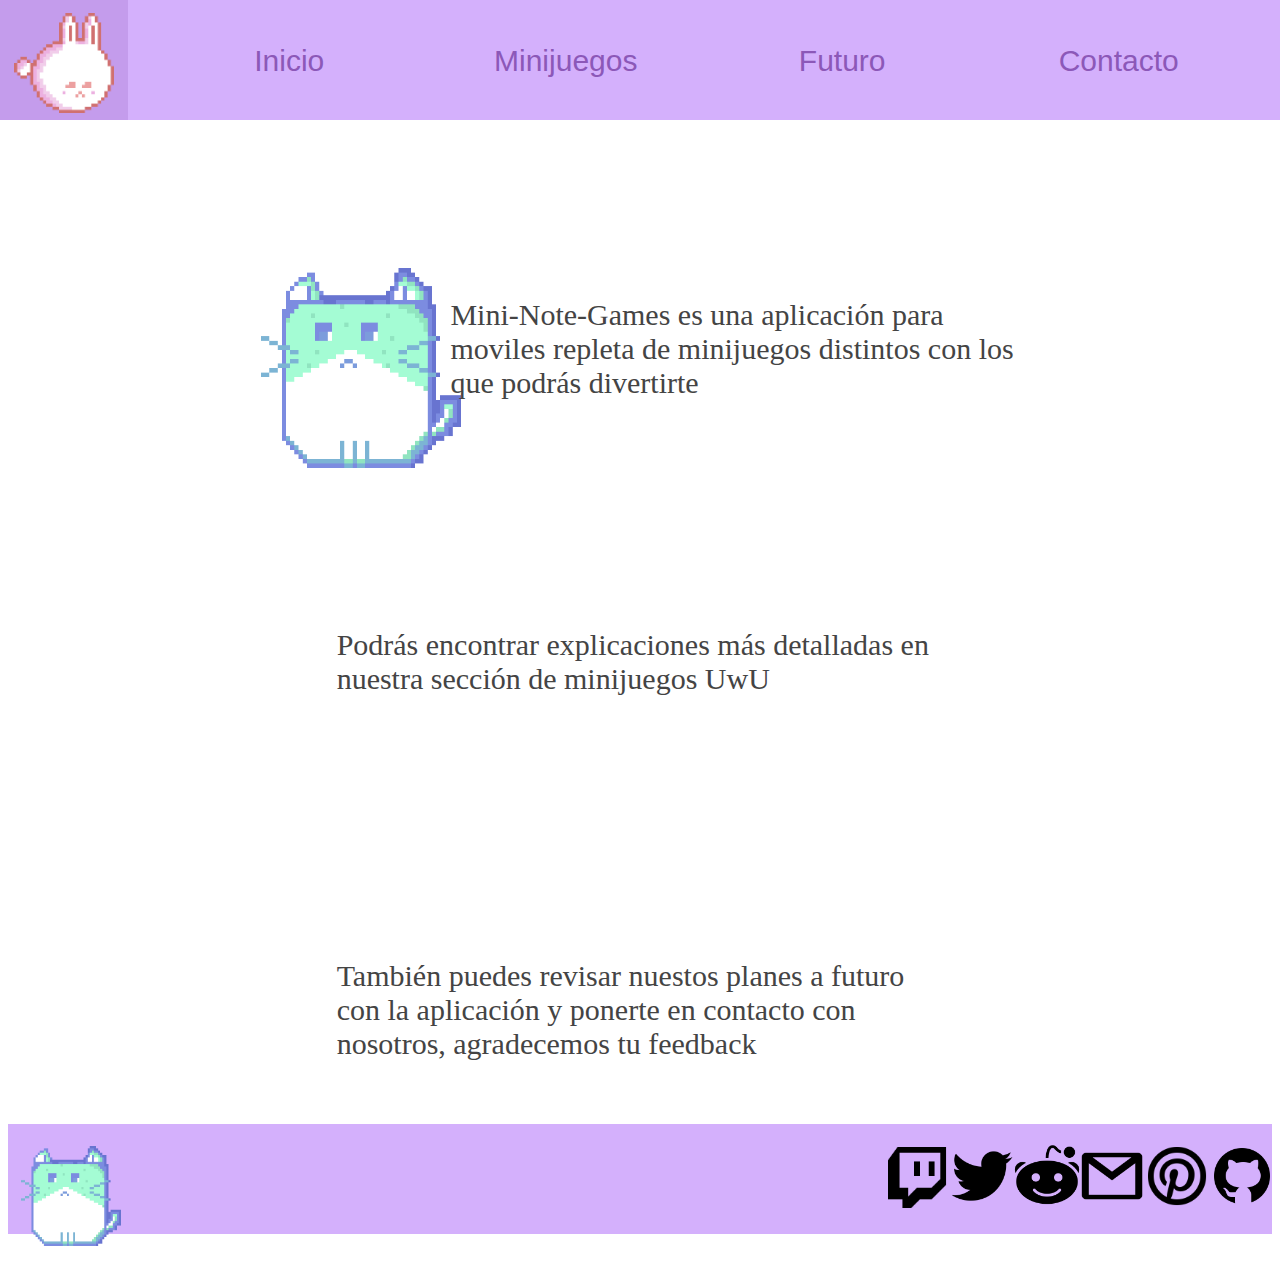
<file: index.html>
<!DOCTYPE html>
<html>
<head>
	<title>Mini-Note-Games</title>
	<link rel="stylesheet" href="stilo.css"></link>
</head>
<body>
	<div class="nav">
		<div class="logo">
			<a href="index.html"><img src="img/Conejito.png" alt="Logo" width="100" height="100"></a>
		</div>

		<ul class="ultop">
			<li class="litop"><p><a class="headLink" href="index.html">Inicio</a></p></li>
			<li class="litop"><p><a class="headLink" href="Minijuegos.html">Minijuegos</a></p></li>
			<li class="litop"><p><a class="headLink" href="Futuro.html">Futuro</a></p></li>
			<li class="litop"><p><a class="headLink" href="Contacto.html">Contacto</a></p></li>
		</ul>
	</div>
	
	<br><br><br><br><br><br>


	

	
	<div class="articulos">
	<div class="seccionDer">
		<img class ="ImgSec" src="img/gatico.png" alt="Logo">
		<p>Mini-Note-Games es una aplicación para moviles repleta de minijuegos distintos con los que podrás divertirte</p>	
	</div>
	<div class="seccion">
		<p></p>
		<p>Podrás encontrar explicaciones más detalladas en nuestra sección de minijuegos UwU</p>
		<p></p>
	</div>
	<div class="seccion">
		<p></p>
		<p>También puedes revisar nuestos planes a futuro con la aplicación y ponerte en contacto con nosotros, agradecemos tu feedback</p>	
		<p></p>
	</div>
	</div>



	<div class="footer">
		<div class="logo">
			<img src="img/gatico.png" alt="Logo" width="100" height="100">
		</div>

		
		<ul class="links">
			<p class="float_der"><a href="https://www.twitch.tv" target="_blank"><img src="img/twitch.png" alt="Logo" width="70" height="70"></a></p>
			<p class="float_der"><a href="https://twitter.com/home?lang=es" target="_blank"><img src="img/twitter.png" alt="Logo" width="70" height="70"></a></p>
			<p class="float_der"><a href="https://www.reddit.com" target="_blank"><img src="img/reddit.png" alt="Logo" width="70" height="70"></a></p>
			<p class="float_der"><a href="https://www.google.com/intl/es/gmail/about/" target="_blank"><img src="img/gmail.png" alt="Logo" width="70" height="70"></a></p>
			<p class="float_der"><a href="https://www.pinterest.ess" target="_blank"><img src="img/pinterest.png" alt="Logo" width="70" height="70"></a></p>
			<p class="float_der"><a href="https://github.com" target="_blank"><img src="img/githuh.png" alt="Logo" width="70" height="70"></a></p>
		</ul>
		
	</div>
	
</a>


</body>
</file>
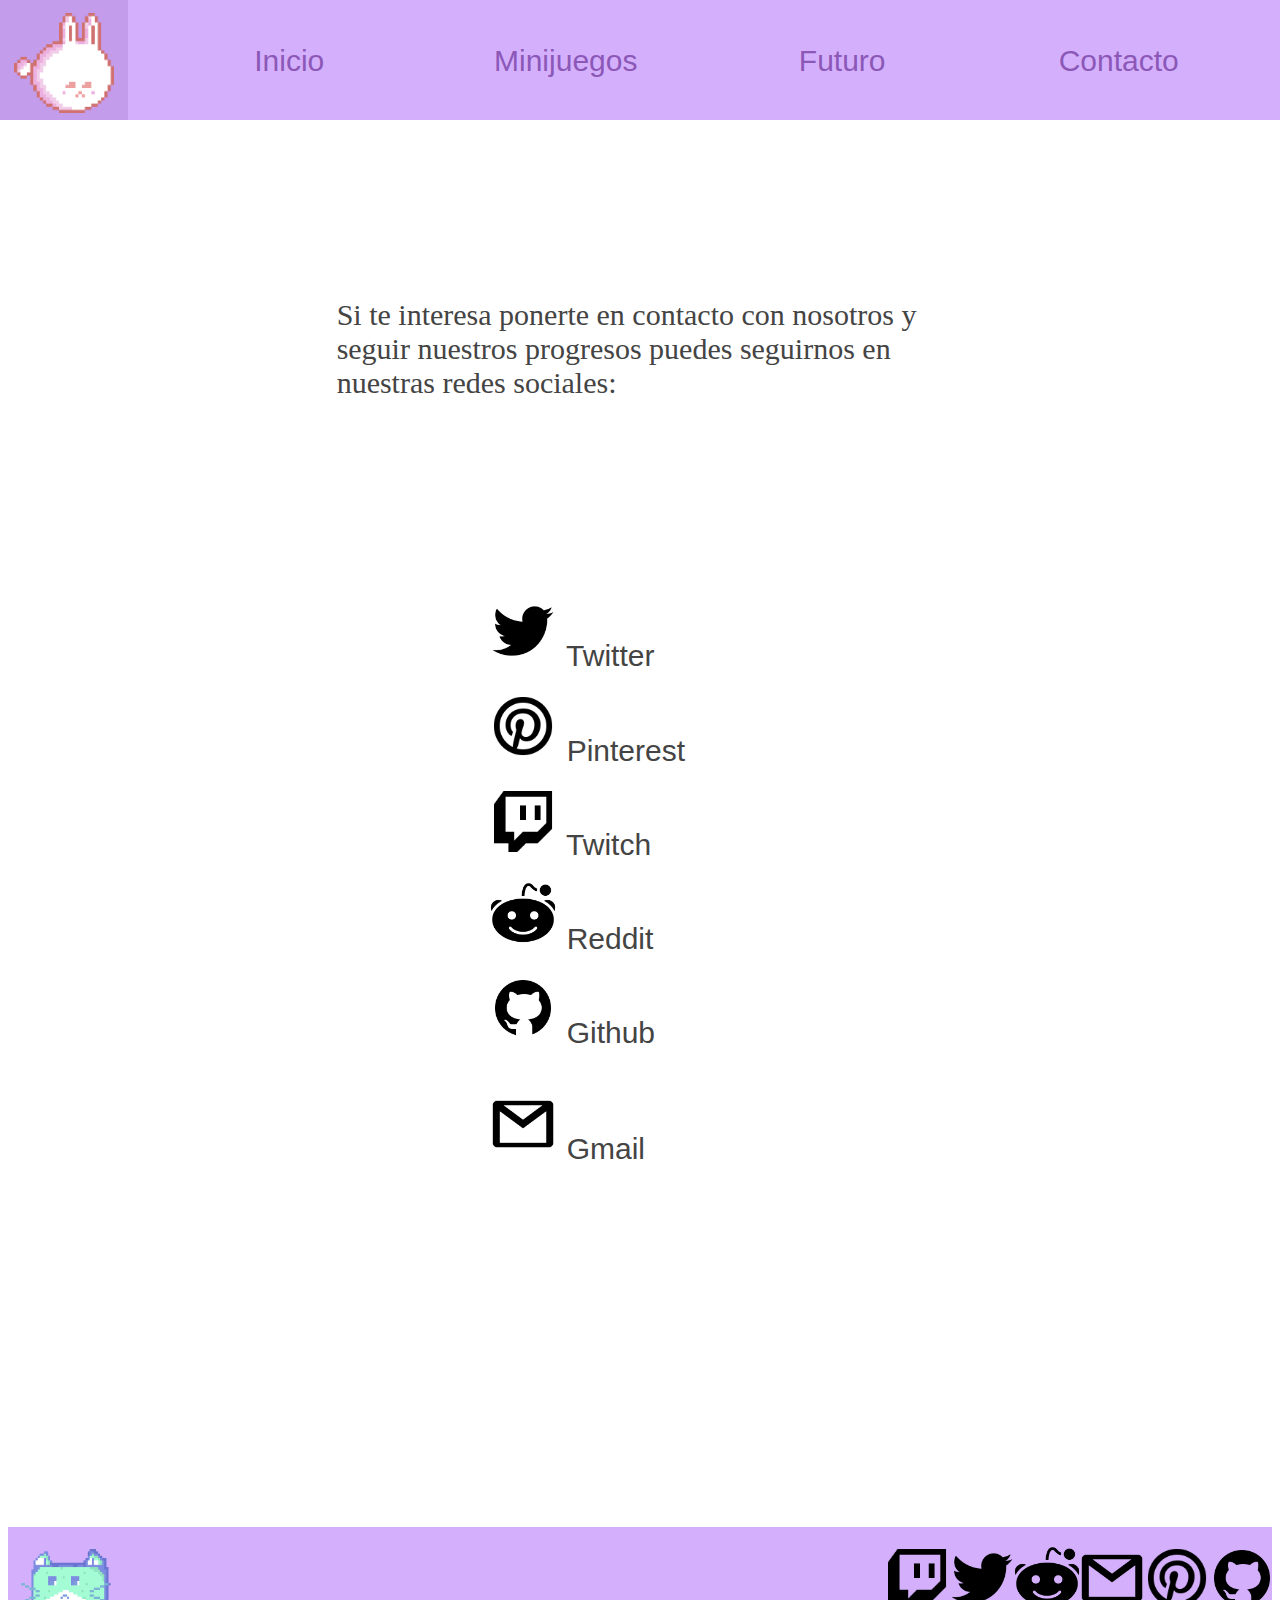
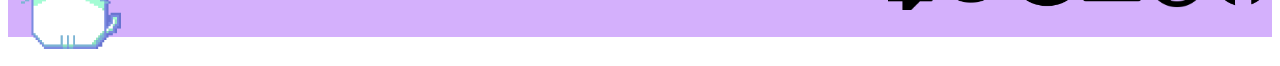
<file: Contacto.html>
<!DOCTYPE html>
<html>
<head>
	<title>Mini-Note-Games</title>
	<link rel="stylesheet" href="stilo.css"></link>
</head>
<body>
	<div class="nav">
		<div class="logo">
			<a href="index.html"><img src="img/Conejito.png" alt="Logo" width="100" height="100"></a>
		</div>

		<ul class="ultop">
			<li class="litop"><p><a class="headLink" href="index.html">Inicio</a></p></li>
			<li class="litop"><p><a class="headLink" href="Minijuegos.html">Minijuegos</a></p></li>
			<li class="litop"><p><a class="headLink" href="Futuro.html">Futuro</a></p></li>
			<li class="litop"><p><a class="headLink" href="Contacto.html">Contacto</a></p></li>
		</ul>
	</div>
	
	<br><br><br><br><br><br>


	

	
	<div class="articulos">
	<div class="seccion">
		<p></p>
		<p>Si te interesa ponerte en contacto con nosotros y seguir nuestros progresos puedes seguirnos en nuestras redes sociales:</p>	
		<p></p>
	</div>
	<div class="Cseccion">
		<p></p>
		<p><a href="https://twitter.com/home?lang=es" target="_blank"><img src="img/twitter.png" alt="Logo" width="70" height="70"></a><a href="https://twitter.com/home?lang=es" target="_blank">   Twitter</a></p>
		<p></p>
		<p></p>
		<p><a href="https://www.pinterest.ess" target="_blank"><img src="img/pinterest.png" alt="Logo" width="70" height="70"></a><a href="https://www.pinterest.ess" target="_blank">   Pinterest</a></p>
		<p></p>
		<p></p>
		<p><a href="https://www.twitch.tv" target="_blank"><img src="img/twitch.png" alt="Logo" width="70" height="70"><a href="https://www.twitch.tv" target="_blank">   Twitch</a></p>
		<p></p>
		<p></p>
		<p><a href="https://www.reddit.com" target="_blank"><img src="img/reddit.png" alt="Logo" width="70" height="70"></a><a href="https://www.reddit.com" target="_blank">   Reddit</a></p>
		<p></p>
		<p></p>
		<p><a href="https://github.com" target="_blank"><img src="img/githuh.png" alt="Logo" width="70" height="70"></a><a href="https://github.com" target="_blank">   Github</a></p>
		<p></p>
		<p></p>
		<p><a href="https://www.google.com/intl/es/gmail/about/" target="_blank"><img src="img/gmail.png" alt="Logo" width="70" height="70"></a><a href="https://www.google.com/intl/es/gmail/about/" target="_blank">   Gmail</a></p>
		<p></p>

	</div>
	<div class="seccion">
		<p></p>
		<p></p>	
		<p></p>
	</div>
	</div>



	<div class="footer">
		<div class="logo">
			<img src="img/gatico.png" alt="Logo" width="100" height="100">
		</div>

		
		<ul class="links">
			<p class="float_der"><a href="https://www.twitch.tv" target="_blank"><img src="img/twitch.png" alt="Logo" width="70" height="70"></a></p>
			<p class="float_der"><a href="https://twitter.com/home?lang=es" target="_blank"><img src="img/twitter.png" alt="Logo" width="70" height="70"></a></p>
			<p class="float_der"><a href="https://www.reddit.com" target="_blank"><img src="img/reddit.png" alt="Logo" width="70" height="70"></a></p>
			<p class="float_der"><a href="https://www.google.com/intl/es/gmail/about/" target="_blank"><img src="img/gmail.png" alt="Logo" width="70" height="70"></a></p>
			<p class="float_der"><a href="https://www.pinterest.ess" target="_blank"><img src="img/pinterest.png" alt="Logo" width="70" height="70"></a></p>
			<p class="float_der"><a href="https://github.com" target="_blank"><img src="img/githuh.png" alt="Logo" width="70" height="70"></a></p>
		</ul>
		
	</div>
	
</a>


</body>
</file>
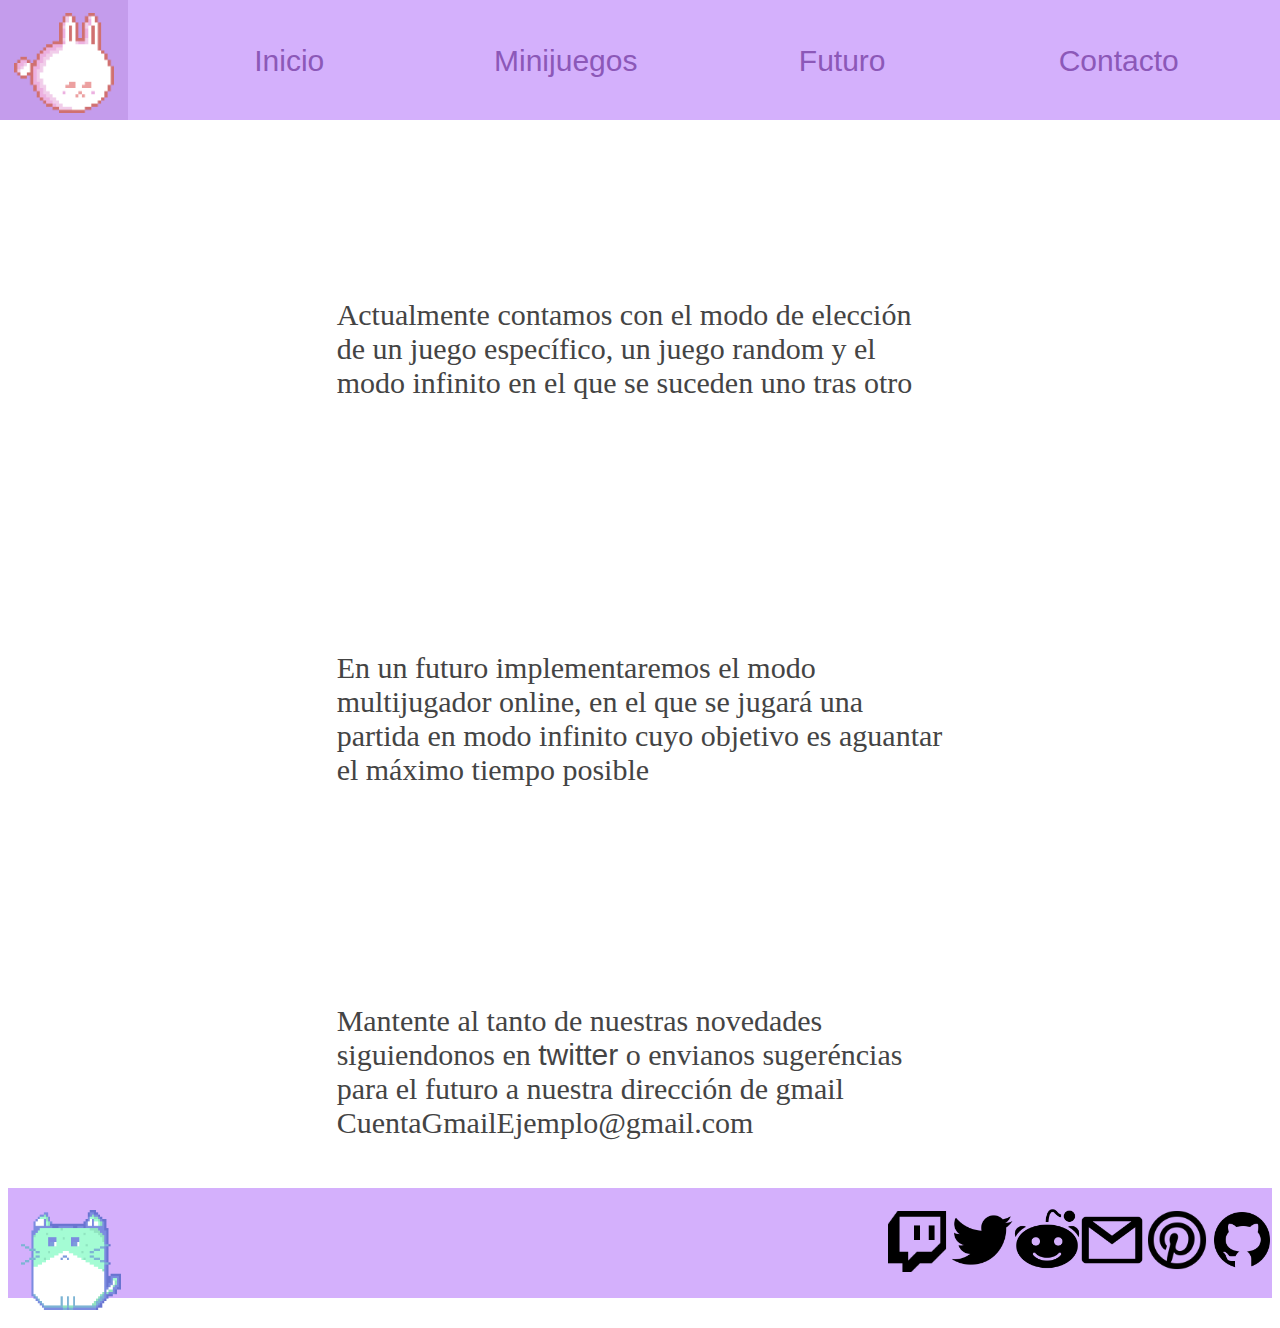
<file: Futuro.html>
<!DOCTYPE html>
<html>
<head>
	<title>Mini-Note-Games</title>
	<link rel="stylesheet" href="stilo.css"></link>
</head>
<body>
	<div class="nav">
		<div class="logo">
			<a href="index.html"><img src="img/Conejito.png" alt="Logo" width="100" height="100"></a>
		</div>

		<ul class="ultop">
			<li class="litop"><p><a class="headLink" href="index.html">Inicio</a></p></li>
			<li class="litop"><p><a class="headLink" href="Minijuegos.html">Minijuegos</a></p></li>
			<li class="litop"><p><a class="headLink" href="Futuro.html">Futuro</a></p></li>
			<li class="litop"><p><a class="headLink" href="Contacto.html">Contacto</a></p></li>
		</ul>
	</div>
	
	<br><br><br><br><br><br>


	

	
	<div class="articulos">
	<div class="seccion">
		<p></p>
		<p>Actualmente contamos con el modo de elección de un juego específico, un juego random y el modo infinito en el que se suceden uno tras otro</p>	
		<p></p>
	</div>
	<div class="seccion">
		<p></p>
		<p>En un futuro implementaremos el modo multijugador online, en el que se jugará una partida en modo infinito cuyo objetivo es aguantar el máximo tiempo posible<br></p>
		<p></p>
	</div>
	<div class="seccion">
		<p></p>
		<p>Mantente al tanto de nuestras novedades siguiendonos en <a href="https://twitter.com/home?lang=es" target="_blank">twitter</a> o envianos sugeréncias para el futuro a nuestra dirección de gmail CuentaGmailEjemplo@gmail.com</p>	
		<p></p>
	</div>
	</div>



	<div class="footer">
		<div class="logo">
			<img src="img/gatico.png" alt="Logo" width="100" height="100">
		</div>

		
		<ul class="links">
			<p class="float_der"><a href="https://www.twitch.tv" target="_blank"><img src="img/twitch.png" alt="Logo" width="70" height="70"></a></p>
			<p class="float_der"><a href="https://twitter.com/home?lang=es" target="_blank"><img src="img/twitter.png" alt="Logo" width="70" height="70"></a></p>
			<p class="float_der"><a href="https://www.reddit.com" target="_blank"><img src="img/reddit.png" alt="Logo" width="70" height="70"></a></p>
			<p class="float_der"><a href="https://www.google.com/intl/es/gmail/about/" target="_blank"><img src="img/gmail.png" alt="Logo" width="70" height="70"></a></p>
			<p class="float_der"><a href="https://www.pinterest.ess" target="_blank"><img src="img/pinterest.png" alt="Logo" width="70" height="70"></a></p>
			<p class="float_der"><a href="https://github.com" target="_blank"><img src="img/githuh.png" alt="Logo" width="70" height="70"></a></p>
		</ul>
		
	</div>
	
</a>


</body>
</file>
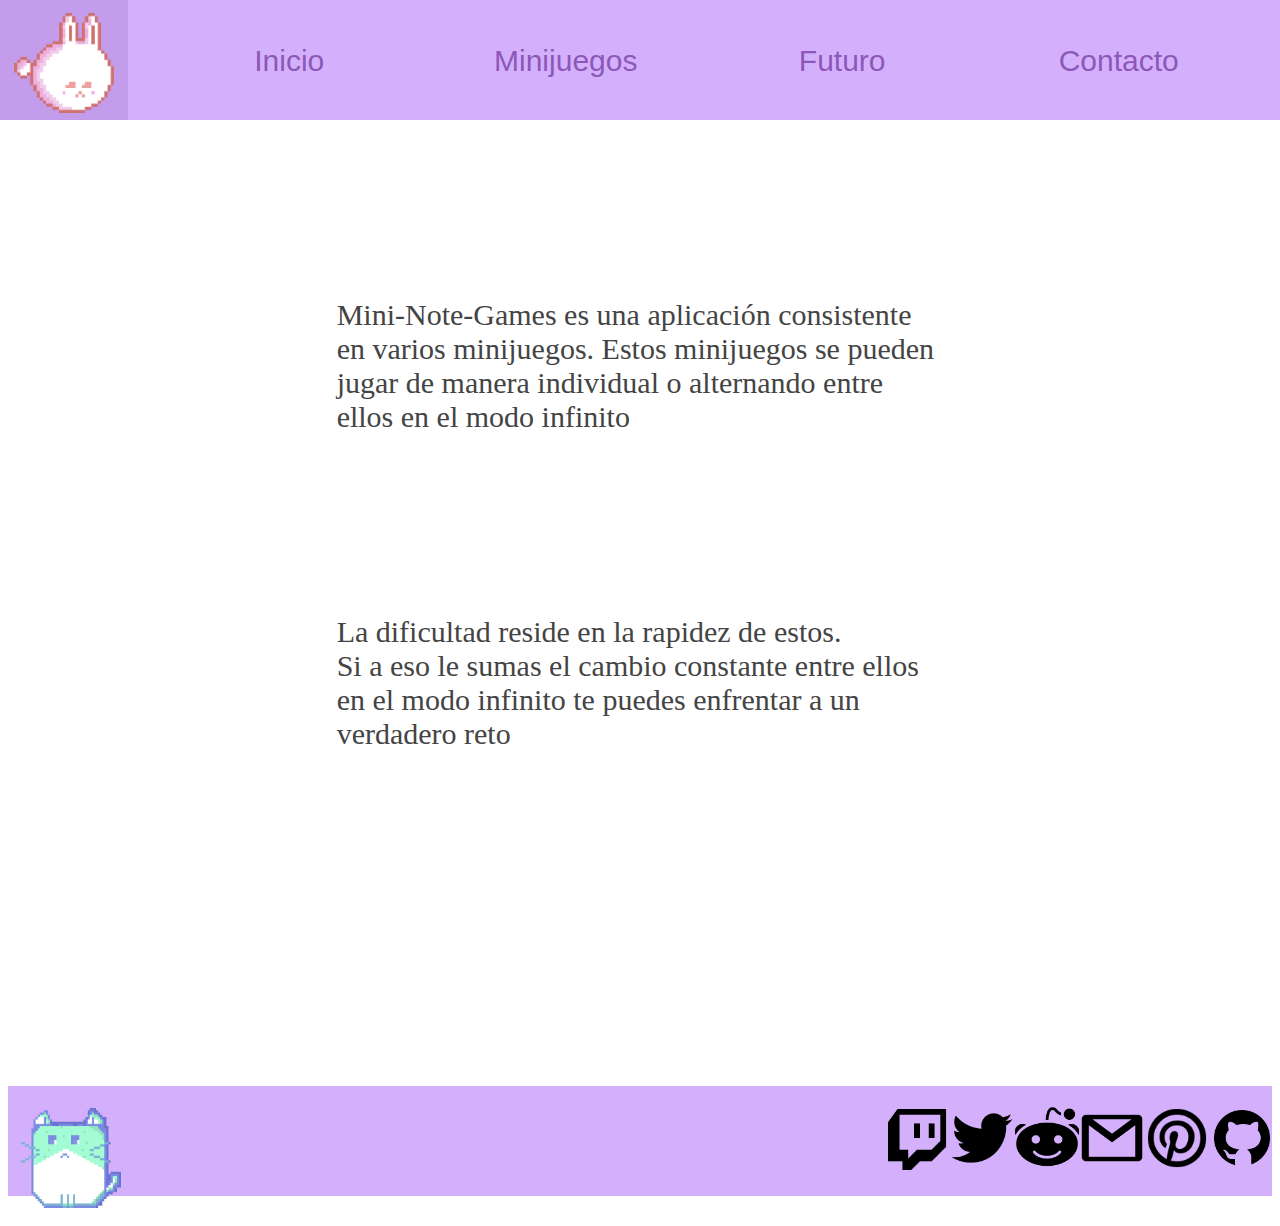
<file: Minijuegos.html>
<!DOCTYPE html>
<html>
<head>
	<title>Mini-Note-Games</title>
	<link rel="stylesheet" href="stilo.css"></link>
</head>
<body>
	<div class="nav">
		<div class="logo">
			<a href="index.html"><img src="img/Conejito.png" alt="Logo" width="100" height="100"></a>
		</div>

		<ul class="ultop">
			<li class="litop"><p><a class="headLink" href="index.html">Inicio</a></p></li>
			<li class="litop"><p><a class="headLink" href="Minijuegos.html">Minijuegos</a></p></li>
			<li class="litop"><p><a class="headLink" href="Futuro.html">Futuro</a></p></li>
			<li class="litop"><p><a class="headLink" href="Contacto.html">Contacto</a></p></li>
		</ul>
	</div>
	
	<br><br><br><br><br><br>


	

	
	<div class="articulos">
	<div class="seccion">
		<p></p>
		<p>Mini-Note-Games es una aplicación consistente en varios minijuegos. Estos minijuegos se pueden jugar de manera individual o alternando entre ellos en el modo infinito</p>	
		<p></p>
	</div>
	<div class="seccion">
		<p></p>
		<p>La dificultad reside en la rapidez de estos.<br> Si a eso le sumas el cambio constante entre ellos en el modo infinito te puedes enfrentar a un verdadero reto</p>
		<p></p>
	</div>
	<div class="seccion">
		<p></p>
		<p></p>	
		<p></p>
	</div>
	</div>



	<div class="footer">
		<div class="logo">
			<img src="img/gatico.png" alt="Logo" width="100" height="100">
		</div>

		
		<ul class="links">
			<p class="float_der"><a href="https://www.twitch.tv" target="_blank"><img src="img/twitch.png" alt="Logo" width="70" height="70"></a></p>
			<p class="float_der"><a href="https://twitter.com/home?lang=es" target="_blank"><img src="img/twitter.png" alt="Logo" width="70" height="70"></a></p>
			<p class="float_der"><a href="https://www.reddit.com" target="_blank"><img src="img/reddit.png" alt="Logo" width="70" height="70"></a></p>
			<p class="float_der"><a href="https://www.google.com/intl/es/gmail/about/" target="_blank"><img src="img/gmail.png" alt="Logo" width="70" height="70"></a></p>
			<p class="float_der"><a href="https://www.pinterest.ess" target="_blank"><img src="img/pinterest.png" alt="Logo" width="70" height="70"></a></p>
			<p class="float_der"><a href="https://github.com" target="_blank"><img src="img/githuh.png" alt="Logo" width="70" height="70"></a></p>
		</ul>
		
	</div>
	
</a>


</body>
</file>
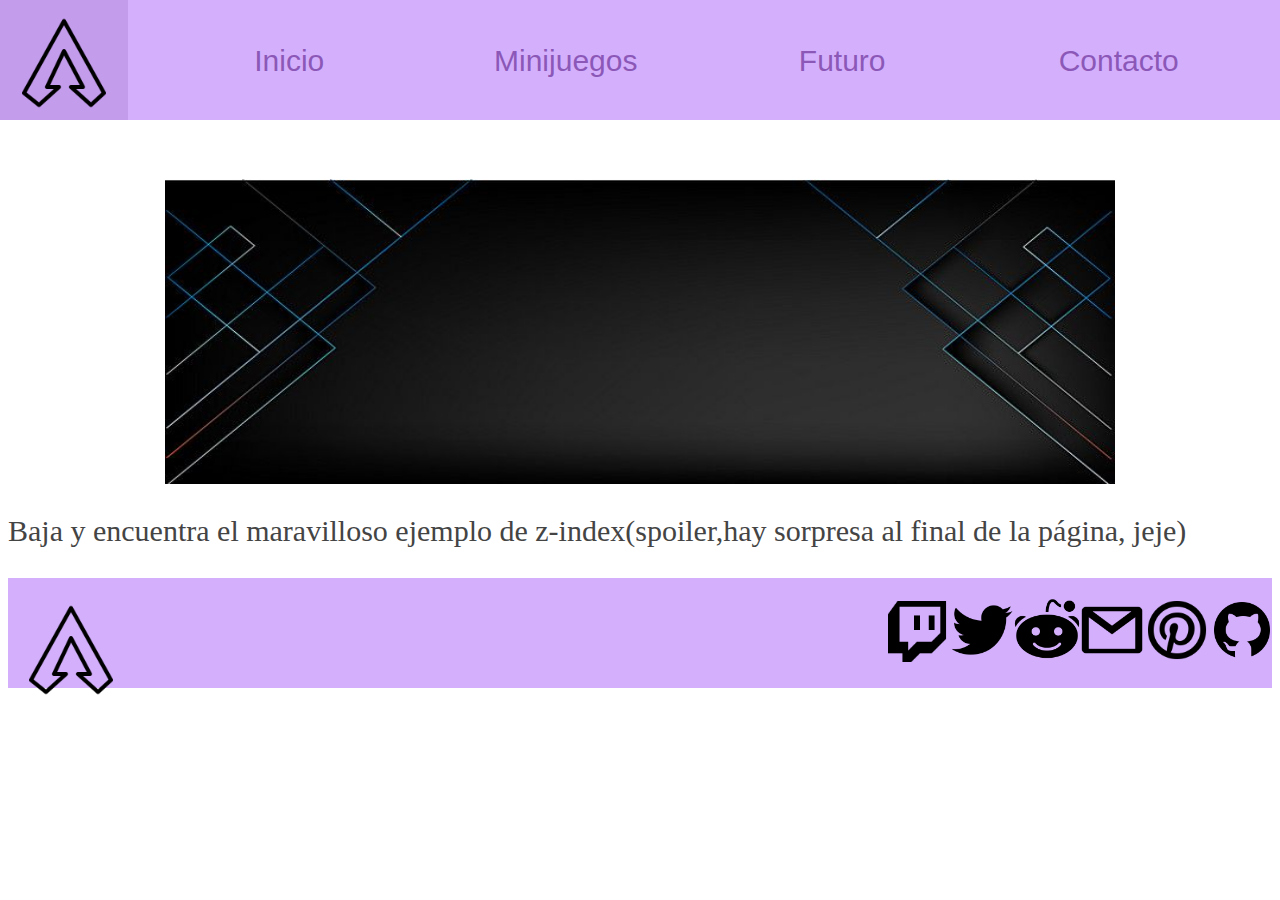
<file: zIndex.html>
<!DOCTYPE html>
<html>
<head>
	<title>Alvaro Urruela Gijon</title>
	<link rel="stylesheet" href="stilo.css"></link>
</head>
<body>
	<div class="nav">
		<div class="logo">
			<a href="index.html"><img src="img/logo.png" alt="Logo" width="100" height="100"></a>
		</div>

		<ul class="ultop">
			<li class="litop"><p><a class="headLink" href="index.html">Inicio</a></p></li>
			<li class="litop"><p>Minijuegos</p></li>
			<li class="litop"><p>Futuro</p></li>
			<li class="litop"><p>Contacto</p></li>
		</ul>
	</div>
	
	<br><br><br><br><br><br>


	

	<img class="banner" src="img/banner2.png" alt="Logo" width="950" height="305">

	<div class="rojo"></div>
	<div class="verde"></div>
	<div class="azul"></div>
	<div class="amarillo"></div>
	<div class="ultimo"></div>

	<p>Baja y encuentra el maravilloso ejemplo de z-index(spoiler,hay sorpresa al final de la página, jeje)</p>	
	
	
	<div class="footer">
		<div class="logo">
			<img src="img/logo.png" alt="Logo" width="100" height="100">
		</div>


		<ul class="links">
			<p class="float_der"><a href="https://www.twitch.tv" target="_blank"><img src="img/twitch.png" alt="Logo" width="70" height="70"></a></p>
			<p class="float_der"><a href="https://twitter.com/home?lang=es" target="_blank"><img src="img/twitter.png" alt="Logo" width="70" height="70"></a></p>
			<p class="float_der"><a href="https://www.reddit.com" target="_blank"><img src="img/reddit.png" alt="Logo" width="70" height="70"></a></p>
			<p class="float_der"><a href="https://www.google.com/intl/es/gmail/about/" target="_blank"><img src="img/gmail.png" alt="Logo" width="70" height="70"></a></p>
			<p class="float_der"><a href="https://www.pinterest.ess" target="_blank"><img src="img/pinterest.png" alt="Logo" width="70" height="70"></a></p>
			<p class="float_der"><a href="https://github.com" target="_blank"><img src="img/githuh.png" alt="Logo" width="70" height="70"></a></p>
		</ul>
		
	</div>
	<br><br><br><br><br>



</body>
</file>
<file: stilo.css>
* {
	font-family: 'Helvetica';
}


p {
	color: #444;
	font-size: 30px;
	font-family: 'Verdana';
}

.nav{
	margin: 0;
	top: 0;
	right: 0;
	position: fixed;
	background-color: #c49cec;
	display: grid;
	grid-template-columns: 10% 90%;
	grid-template-rows: 120px;
	width: 100%;
	z-index:9;
}

.logo{
	align-content: center;
	justify-content: center;
	padding-top: 5px
	
}


div.logo img{
	display: block;
	margin-left: auto;
 	margin-right: auto;
 }

ul.ultop {
	
	list-style-type: none;
 	margin: 0;
	padding: 0;
  	overflow: hidden;
  	background-color: #d4b0fc;
  	display: grid;
  	grid-template-columns: 20% 20% 20% 20%;
  	justify-content: space-evenly;
  	flex-wrap: wrap;
}

li p {
  	display: block;
  	color: #8c58b8;
  	text-align: center;
  	padding: 14px 16px;
  	font-family: 'Helvetica';
 }

li p:hover {
  	background-color: #c49cec;
}


img.banner{
	display: block;
	margin-left: auto;
 	margin-right: auto;
 	margin-top:5%;
}

.articulos{
	display: grid;
	grid-template-rows: 35% 35% 35%;
	margin-bottom: 5%;
}


div.seccionDer{
	display: grid;
	grid-template-columns: 25% 75%;
	width: 60%;
	margin-left: auto;
 	margin-right: auto;
 	margin-top: 12%;
}
div.seccionIzq{
	display: grid;
	grid-template-columns: 75% 25%;
	width: 60%;
	margin-left: auto;
 	margin-right: auto;
 	margin-top: 12%;
}
div.seccion{
	display: grid;
	grid-template-columns: 10% 80% 10%;
	width: 60%;
	margin-left: auto;
 	margin-right: auto;
 	margin-top: 12%;
}
div.Mseccion{
	display: grid;
	grid-template-columns: 10% 80% 10%;
	width: 60%;
	margin-left: auto;
 	margin-right: auto;
 	margin-top: 12%;
}
div.Cseccion{
	display: grid;
	grid-template-columns:  30% 40% 30% ;
	align-items: center;
	grid-template-rows: 20%  20%  20%  20%  20%;
	width: 60%;
	margin-left: auto;
 	margin-right: auto;
}



.ImgSec{
	width: 200px;
	height: 200px;
}


p.float_der{
	margin-top: 0.5%;
	margin-right: 1%;
}


.footer {
  
  left: 0;
  bottom: 0;
  width: 100%;
  height: 110px;
  background-color: #d4b0fc;
  color: white;
  z-index: 9;
  display: grid;
  grid-template-columns: 10%  90%;
  justify-content: space-between;
}

.links{
	display: grid;
	grid-template-columns:  65px 65px 65px 65px 65px 65px;
	justify-content: end;
}

@media (max-width: 1200px){

.nav{
	grid-template-rows: 120px 110px;
	grid-template-columns: 100%;

}

ul.ultop {
	width: 100%;

}
.nav .logo{
	width: 100%;
	padding-top: 5px;
}
.ImgSec{
	width: 150px;
	height: 150px;
}
p {

	font-size: 25px;

}
.articulos {
	padding-top: 80px;
	padding-bottom: 80px;
}
}


@media (max-width: 700px){

.ImgSec{
	width: 100px;
	height: 100px;
}
.banner{
	width: 70%;
	padding-top: 45%;
}
p {

	font-size: 20px;

}
.footer {
	grid-template-rows: 100px 100px;
	grid-template-columns: 100%;
	justify-content: center;
	height: 200px;
}
.articulos {
	padding-bottom: 120px;
}
.links{
	
	justify-content: center;	
}
}


a:link, a:visited, a:active {
    text-decoration:none;
    color: #444;
    
}
a.headLink:link, a.headLink:visited, a.headLink:active{
	color: #8c58b8;
}
</file>
